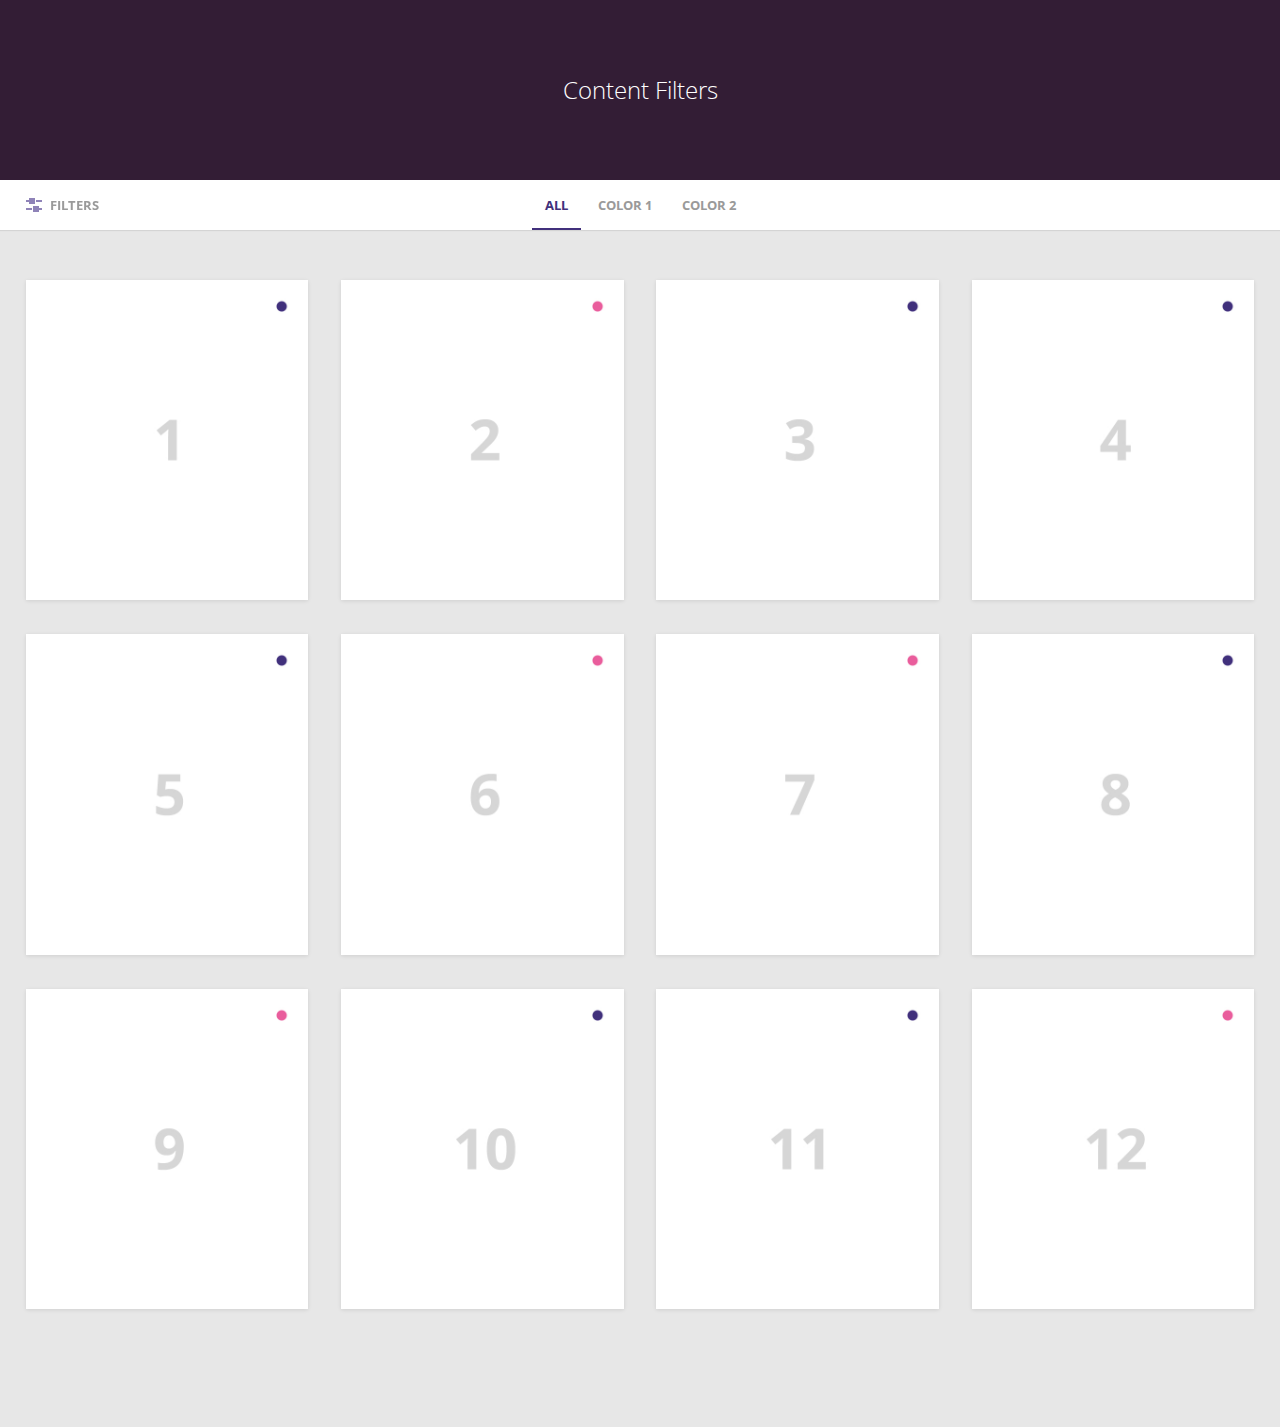
<file: codyhouse/content-filter/index.html>
<!doctype html>
<html lang="en" class="no-js">
<head>
	<meta charset="UTF-8">
	<meta name="viewport" content="width=device-width, initial-scale=1">

	<link href='http://fonts.googleapis.com/css?family=Open+Sans:400,300,600,700' rel='stylesheet' type='text/css'>

	<link rel="stylesheet" href="css/reset.css"> <!-- CSS reset -->
	<link rel="stylesheet" href="css/style.css"> <!-- Resource style -->
	<script src="js/modernizr.js"></script> <!-- Modernizr -->
  	
	<title>Content Filters | CodyHouse</title>
</head>
<body>
	<header class="cd-header">
		<h1>Content Filters</h1>
	</header>

	<main class="cd-main-content">
		<div class="cd-tab-filter-wrapper">
			<div class="cd-tab-filter">
				<ul class="cd-filters">
					<li class="placeholder"> 
						<a data-type="all" href="#0">All</a> <!-- selected option on mobile -->
					</li> 
					<li class="filter"><a class="selected" href="#0" data-type="all">All</a></li>
					<li class="filter" data-filter=".color-1"><a href="#0" data-type="color-1">Color 1</a></li>
					<li class="filter" data-filter=".color-2"><a href="#0" data-type="color-2">Color 2</a></li>
				</ul> <!-- cd-filters -->
			</div> <!-- cd-tab-filter -->
		</div> <!-- cd-tab-filter-wrapper -->

		<section class="cd-gallery">
			<ul>
				<li class="mix color-1 check1 radio2 option3"><img src="img/img-1.jpg" alt="Image 1"></li>
				<li class="mix color-2 check2 radio2 option2"><img src="img/img-2.jpg" alt="Image 2"></li>
				<li class="mix color-1 check3 radio3 option1"><img src="img/img-3.jpg" alt="Image 3"></li>
				<li class="mix color-1 check3 radio2 option4"><img src="img/img-4.jpg" alt="Image 4"></li>
				<li class="mix color-1 check1 radio3 option2"><img src="img/img-5.jpg" alt="Image 5"></li>
				<li class="mix color-2 check2 radio3 option3"><img src="img/img-6.jpg" alt="Image 6"></li>
				<li class="mix color-2 check2 radio2 option1"><img src="img/img-7.jpg" alt="Image 7"></li>
				<li class="mix color-1 check1 radio3 option4"><img src="img/img-8.jpg" alt="Image 8"></li>
				<li class="mix color-2 check1 radio2 option3"><img src="img/img-9.jpg" alt="Image 9"></li>
				<li class="mix color-1 check3 radio2 option4"><img src="img/img-10.jpg" alt="Image 10"></li>
				<li class="mix color-1 check3 radio3 option2"><img src="img/img-11.jpg" alt="Image 11"></li>
				<li class="mix color-2 check1 radio3 option1"><img src="img/img-12.jpg" alt="Image 12"></li>
				<li class="gap"></li>
				<li class="gap"></li>
				<li class="gap"></li>
			</ul>
			<div class="cd-fail-message">No results found</div>
		</section> <!-- cd-gallery -->

		<div class="cd-filter">
			<form>
				<div class="cd-filter-block">
					<h4>Search</h4>
					
					<div class="cd-filter-content">
						<input type="search" placeholder="Try color-1...">
					</div> <!-- cd-filter-content -->
				</div> <!-- cd-filter-block -->

				<div class="cd-filter-block">
					<h4>Check boxes</h4>

					<ul class="cd-filter-content cd-filters list">
						<li>
							<input class="filter" data-filter=".check1" type="checkbox" id="checkbox1">
			    			<label class="checkbox-label" for="checkbox1">Option 1</label>
						</li>

						<li>
							<input class="filter" data-filter=".check2" type="checkbox" id="checkbox2">
							<label class="checkbox-label" for="checkbox2">Option 2</label>
						</li>

						<li>
							<input class="filter" data-filter=".check3" type="checkbox" id="checkbox3">
							<label class="checkbox-label" for="checkbox3">Option 3</label>
						</li>
					</ul> <!-- cd-filter-content -->
				</div> <!-- cd-filter-block -->

				<div class="cd-filter-block">
					<h4>Select</h4>
					
					<div class="cd-filter-content">
						<div class="cd-select cd-filters">
							<select class="filter" name="selectThis" id="selectThis">
								<option value="">Choose an option</option>
								<option value=".option1">Option 1</option>
								<option value=".option2">Option 2</option>
								<option value=".option3">Option 3</option>
								<option value=".option4">Option 4</option>
							</select>
						</div> <!-- cd-select -->
					</div> <!-- cd-filter-content -->
				</div> <!-- cd-filter-block -->

				<div class="cd-filter-block">
					<h4>Radio buttons</h4>

					<ul class="cd-filter-content cd-filters list">
						<li>
							<input class="filter" data-filter="" type="radio" name="radioButton" id="radio1" checked>
							<label class="radio-label" for="radio1">All</label>
						</li>

						<li>
							<input class="filter" data-filter=".radio2" type="radio" name="radioButton" id="radio2">
							<label class="radio-label" for="radio2">Choice 2</label>
						</li>

						<li>
							<input class="filter" data-filter=".radio3" type="radio" name="radioButton" id="radio3">
							<label class="radio-label" for="radio3">Choice 3</label>
						</li>
					</ul> <!-- cd-filter-content -->
				</div> <!-- cd-filter-block -->
			</form>

			<a href="#0" class="cd-close">Close</a>
		</div> <!-- cd-filter -->

		<a href="#0" class="cd-filter-trigger">Filters</a>
	</main> <!-- cd-main-content -->
<script src="js/jquery-2.1.1.js"></script>
<script src="js/jquery.mixitup.min.js"></script>
<script src="js/main.js"></script> <!-- Resource jQuery -->
</body>
</html>
</file>
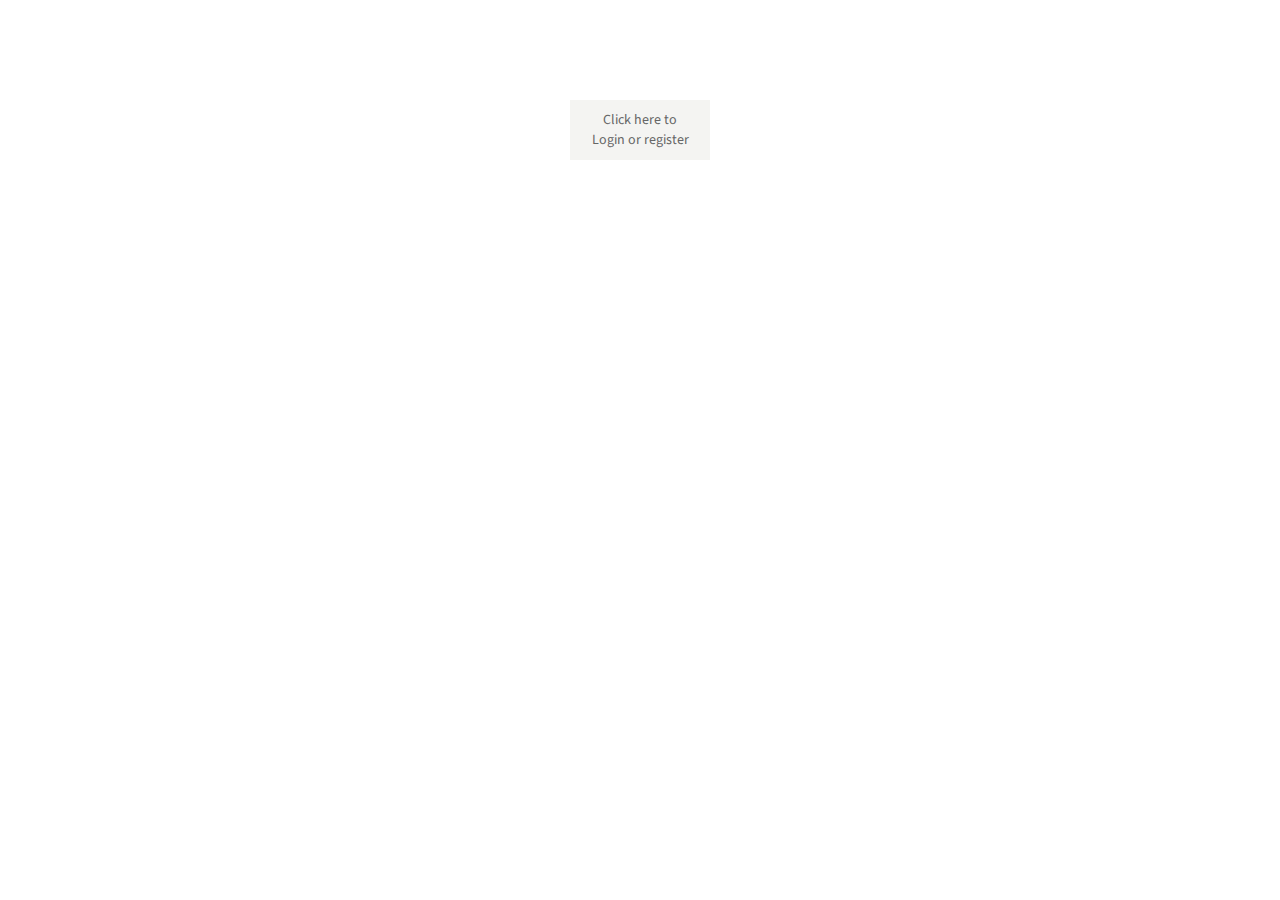
<file: codyhouse/pop-up-demo/index.html>
<!DOCTYPE html>
<html lang="en">
<title>Popup Login and Register</title>
<script type="text/javascript" src="js/jquery-1.11.0.min.js"></script>
<script type="text/javascript" src="js/jquery.leanModal.min.js"></script>
<link rel="stylesheet" href="http://netdna.bootstrapcdn.com/font-awesome/4.0.3/css/font-awesome.min.css" />
<link type="text/css" rel="stylesheet" href="css/style.css" />

<body>
<div class="container">
	<a id="modal_trigger" href="#modal" class="btn">Click here to Login or register</a>

	<div id="modal" class="popupContainer" style="display:none;">
		<header class="popupHeader">
			<span class="header_title">Login</span>
			<span class="modal_close"><i class="fa fa-times"></i></span>
		</header>
		
		<section class="popupBody">
			<!-- Social Login -->
			<div class="social_login">
				<div class="">
					<a href="#" class="social_box fb">
						<span class="icon"><i class="fa fa-facebook"></i></span>
						<span class="icon_title">Connect with Facebook</span>
						
					</a>

					<a href="#" class="social_box google">
						<span class="icon"><i class="fa fa-google-plus"></i></span>
						<span class="icon_title">Connect with Google</span>
					</a>
				</div>

				<div class="centeredText">
					<span>Or use your Email address</span>
				</div>

				<div class="action_btns">
					<div class="one_half"><a href="#" id="login_form" class="btn">Login</a></div>
					<div class="one_half last"><a href="#" id="register_form" class="btn">Sign up</a></div>
				</div>
			</div>

			<!-- Username & Password Login form -->
			<div class="user_login">
				<form>
					<label>Email / Username</label>
					<input type="text" />
					<br />

					<label>Password</label>
					<input type="password" />
					<br />
                     <label>Email</label>
					<input type="email" />
					<br />

					<label>Password</label>
					<input type="password" />
					<br />
                    
                    <label>SPI</label>
					<input type="text" />
					<br />

					<div class="checkbox">
						<input id="remember" type="checkbox" />
						<label for="remember">Remember me on this computer</label>
					</div>

					<div class="action_btns">
						<div class="one_half"><a href="#" class="btn back_btn"><i class="fa fa-angle-double-left"></i> Back</a></div>
						<div class="one_half last"><a href="#" class="btn btn_red">Login</a></div>
					</div>
				</form>

				<a href="#" class="forgot_password">Forgot password?</a>
			</div>

			<!-- Register Form -->
			<div class="user_register">
				<form>
					<label>Full Name</label>
					<input type="text" />
					<br />

					<label>Email Address</label>
					<input type="email" />
					<br />

					<label>Password</label>
					<input type="password" />
					<br />

					<div class="checkbox">
						<input id="send_updates" type="checkbox" />
						<label for="send_updates">Send me occasional email updates</label>
					</div>

					<div class="action_btns">
						<div class="one_half"><a href="#" class="btn back_btn"><i class="fa fa-angle-double-left"></i> Back</a></div>
						<div class="one_half last"><a href="#" class="btn btn_red">Register</a></div>
					</div>
				</form>
			</div>
		</section>
	</div>
</div>

<script type="text/javascript">
	$("#modal_trigger").leanModal({top : 200, overlay : 0.6, closeButton: ".modal_close" });

	$(function(){
		// Calling Login Form
		$("#login_form").click(function(){
			$(".social_login").hide();
			$(".user_login").show();
			return false;
		});

		// Calling Register Form
		$("#register_form").click(function(){
			$(".social_login").hide();
			$(".user_register").show();
			$(".header_title").text('Register');
			return false;
		});

		// Going back to Social Forms
		$(".back_btn").click(function(){
			$(".user_login").hide();
			$(".user_register").hide();
			$(".social_login").show();
			$(".header_title").text('Login');
			return false;
		});

	})
</script>

</body>
</html>
</file>
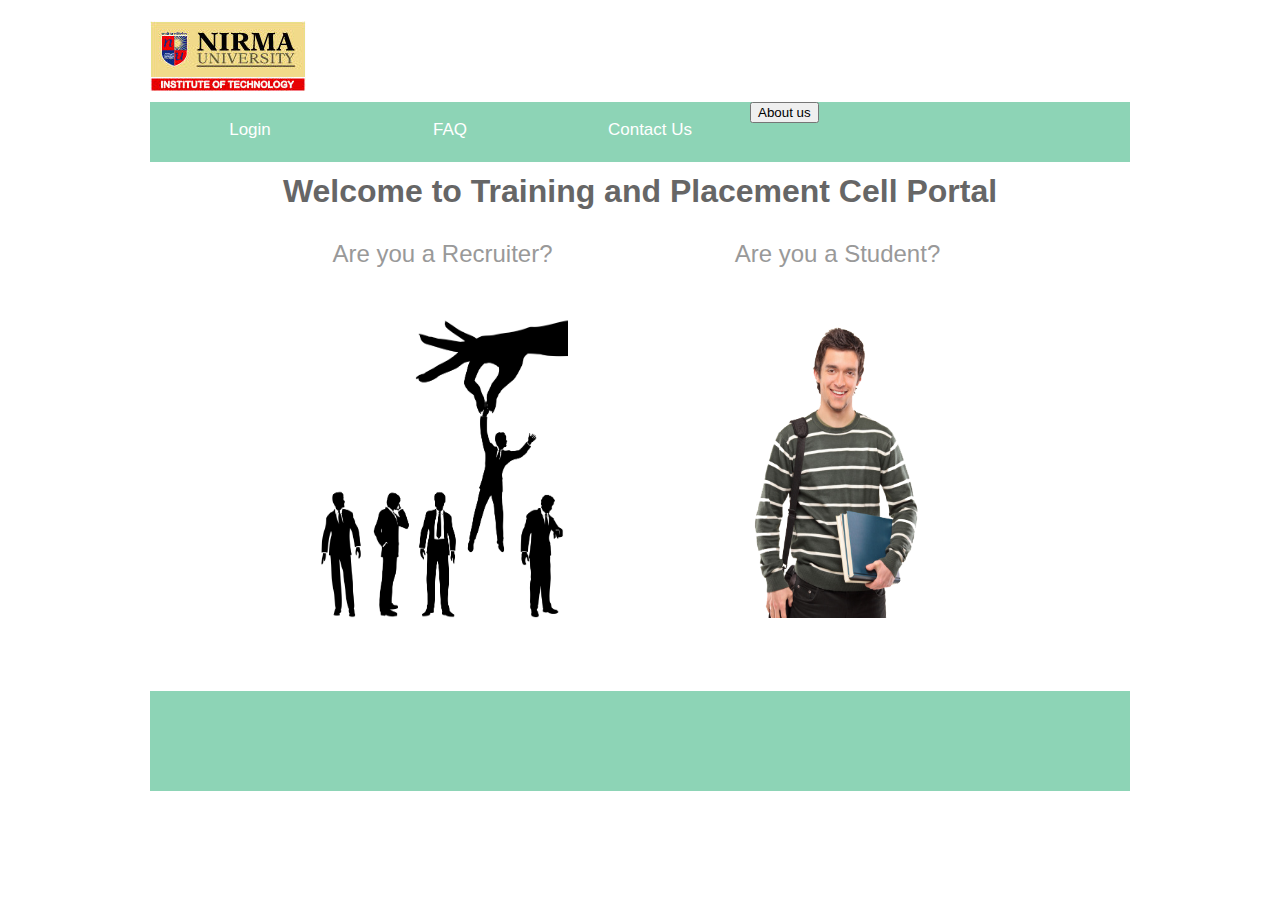
<file: Home.html>
<!DOCTYPE html PUBLIC "-//W3C//DTD XHTML 1.0 Transitional//EN" "http://www.w3.org/TR/xhtml1/DTD/xhtml1-transitional.dtd">
<html xmlns="http://www.w3.org/1999/xhtml">
<head>
<link href="CSS/Layout.css" rel="stylesheet" type="text/css" />
<link href="CSS/Menu.css" rel="stylesheet" type="text/css" />
<meta http-equiv="Content-Type" content="text/html; charset=utf-8" />
<title>Untitled Document</title>
</head>

<body>
<div id="Holder">
<div id="Header"></div>
<div id="NavBar">
	<nav>
    	<ul>
        	<li><a href="#">Login</a></li>
            <li><a href="#">FAQ</a></li>
            
            <div class="dropdown">
  			<button class="dropbtn">About us</button>
  				<div class="dropdown-content">
    		<a href="Academics.html">Academics</a>
    		<a href="facilities.html">Facilities</a>
  				</div>
			</div>
           	<li><a href="#" onmouseover="">Contact Us</a></li>
        </ul>    
    </nav>
</div>
<div id="Content">
<div id="PageHeading">
  <h1><center>Welcome to Training and Placement Cell Portal</h1>
  <br />
  <table width="800" border="0" align="center" cellpadding="2" cellspacing="10">
    <tr>
      <td align="center"><h2>Are you a Recruiter?</h2>
        <p>&nbsp;</p>
        <a href="comp_register.html"><img src="Assets/recruiter.jpg" width="250px" height="300" align="center" /></td></a>
      <td align="center"><h2>Are you a Student?</h2>
        <p>&nbsp;</p>
        <a href="stud_register.html"><img align="center" src="Assets/student.png" width ="250px" height="300px"/></td></a>
    </tr>
  </table>
  <p>&nbsp;</p>
</div>

</div>
<div id="Footer"></div>
</div>
</body>
</html>
</file>
<file: codyhouse/content-filter/css/style.css>
/* -------------------------------- 

Primary style

-------------------------------- */
*, *::after, *::before {
  -webkit-box-sizing: border-box;
  -moz-box-sizing: border-box;
  box-sizing: border-box;
}

html {
  font-size: 62.5%;
}

html * {
  -webkit-font-smoothing: antialiased;
  -moz-osx-font-smoothing: grayscale;
}

body {
  font-size: 1.6rem;
  font-family: "Open Sans", sans-serif;
  color: #331d35;
  background-color: #e7e7e7;
}

a {
  color: #41307c;
  text-decoration: none;
}

/* -------------------------------- 

Main Components 

-------------------------------- */
.cd-header {
  position: relative;
  height: 150px;
  background-color: #331d35;
}
.cd-header h1 {
  color: #ffffff;
  line-height: 150px;
  text-align: center;
  font-size: 2.4rem;
  font-weight: 300;
}
@media only screen and (min-width: 1170px) {
  .cd-header {
    height: 180px;
  }
  .cd-header h1 {
    line-height: 180px;
  }
}

.cd-main-content {
  position: relative;
  min-height: 100vh;
}
.cd-main-content:after {
  content: "";
  display: table;
  clear: both;
}
.cd-main-content.is-fixed .cd-tab-filter-wrapper {
  position: fixed;
  top: 0;
  left: 0;
  width: 100%;
}
.cd-main-content.is-fixed .cd-gallery {
  padding-top: 76px;
}
.cd-main-content.is-fixed .cd-filter {
  position: fixed;
  height: 100vh;
  overflow: hidden;
}
.cd-main-content.is-fixed .cd-filter form {
  height: 100vh;
  overflow: auto;
  -webkit-overflow-scrolling: touch;
}
.cd-main-content.is-fixed .cd-filter-trigger {
  position: fixed;
}
@media only screen and (min-width: 768px) {
  .cd-main-content.is-fixed .cd-gallery {
    padding-top: 90px;
  }
}
@media only screen and (min-width: 1170px) {
  .cd-main-content.is-fixed .cd-gallery {
    padding-top: 100px;
  }
}

/* -------------------------------- 

xtab-filter 

-------------------------------- */
.cd-tab-filter-wrapper {
  background-color: #ffffff;
  box-shadow: 0 1px 1px rgba(0, 0, 0, 0.08);
  z-index: 1;
}
.cd-tab-filter-wrapper:after {
  content: "";
  display: table;
  clear: both;
}

.cd-tab-filter {
  /* tabbed navigation style on mobile - dropdown */
  position: relative;
  height: 50px;
  width: 140px;
  margin: 0 auto;
  z-index: 1;
}
.cd-tab-filter::after {
  /* small arrow icon */
  content: '';
  position: absolute;
  right: 14px;
  top: 50%;
  bottom: auto;
  -webkit-transform: translateY(-50%);
  -moz-transform: translateY(-50%);
  -ms-transform: translateY(-50%);
  -o-transform: translateY(-50%);
  transform: translateY(-50%);
  display: inline-block;
  width: 16px;
  height: 16px;
  background: url("../img/cd-icon-arrow.svg") no-repeat center center;
  -webkit-transition: all 0.3s;
  -moz-transition: all 0.3s;
  transition: all 0.3s;
  pointer-events: none;
}
.cd-tab-filter ul {
  position: absolute;
  top: 0;
  left: 0;
  background-color: #ffffff;
  box-shadow: inset 0 -2px 0 #41307c;
}
.cd-tab-filter li {
  display: none;
}
.cd-tab-filter li:first-child {
  /* this way the placehodler is alway visible */
  display: block;
}
.cd-tab-filter a {
  display: block;
  /* set same size of the .cd-tab-filter */
  height: 50px;
  width: 140px;
  line-height: 50px;
  padding-left: 14px;
}
.cd-tab-filter a.selected {
  background: #41307c;
  color: #ffffff;
}
.cd-tab-filter.is-open::after {
  /* small arrow rotation */
  -webkit-transform: translateY(-50%) rotate(-180deg);
  -moz-transform: translateY(-50%) rotate(-180deg);
  -ms-transform: translateY(-50%) rotate(-180deg);
  -o-transform: translateY(-50%) rotate(-180deg);
  transform: translateY(-50%) rotate(-180deg);
}
.cd-tab-filter.is-open ul {
  box-shadow: inset 0 -2px 0 #41307c, 0 2px 10px rgba(0, 0, 0, 0.2);
}
.cd-tab-filter.is-open ul li {
  display: block;
}
.cd-tab-filter.is-open .placeholder a {
  /* reduces the opacity of the placeholder on mobile when the menu is open */
  opacity: .4;
}
@media only screen and (min-width: 768px) {
  .cd-tab-filter {
    /* tabbed navigation style on medium devices */
    width: auto;
    cursor: auto;
  }
  .cd-tab-filter::after {
    /* hide the arrow */
    display: none;
  }
  .cd-tab-filter ul {
    background: transparent;
    position: static;
    box-shadow: none;
    text-align: center;
  }
  .cd-tab-filter li {
    display: inline-block;
  }
  .cd-tab-filter li.placeholder {
    display: none !important;
  }
  .cd-tab-filter a {
    display: inline-block;
    padding: 0 1em;
    width: auto;
    color: #9a9a9a;
    text-transform: uppercase;
    font-weight: 700;
    font-size: 1.3rem;
  }
  .no-touch .cd-tab-filter a:hover {
    color: #41307c;
  }
  .cd-tab-filter a.selected {
    background: transparent;
    color: #41307c;
    /* create border bottom using box-shadow property */
    box-shadow: inset 0 -2px 0 #41307c;
  }
  .cd-tab-filter.is-open ul li {
    display: inline-block;
  }
}
@media only screen and (min-width: 1170px) {
  .cd-tab-filter {
    /* tabbed navigation on big devices */
    width: 100%;
    float: right;
    margin: 0;
    -webkit-transition: width 0.3s;
    -moz-transition: width 0.3s;
    transition: width 0.3s;
  }
  .cd-tab-filter.filter-is-visible {
    /* reduce width when filter is visible */
    width: 80%;
  }
}

/* -------------------------------- 

xgallery 

-------------------------------- */
.cd-gallery {
  padding: 26px 5%;
  width: 100%;
}
.cd-gallery li {
  margin-bottom: 1.6em;
  box-shadow: 0 1px 4px rgba(0, 0, 0, 0.1);
  display: none;
}
.cd-gallery li.gap {
  /* used in combination with text-align: justify to align gallery elements */
  opacity: 0;
  height: 0;
  display: inline-block;
}
.cd-gallery img {
  display: block;
  width: 100%;
}
.cd-gallery .cd-fail-message {
  display: none;
  text-align: center;
}
@media only screen and (min-width: 768px) {
  .cd-gallery {
    padding: 40px 3%;
  }
  .cd-gallery ul {
    text-align: justify;
  }
  .cd-gallery ul:after {
    content: "";
    display: table;
    clear: both;
  }
  .cd-gallery li {
    width: 48%;
    margin-bottom: 2em;
  }
}
@media only screen and (min-width: 1170px) {
  .cd-gallery {
    padding: 50px 2%;
    float: right;
    -webkit-transition: width 0.3s;
    -moz-transition: width 0.3s;
    transition: width 0.3s;
  }
  .cd-gallery li {
    width: 23%;
  }
  .cd-gallery.filter-is-visible {
    /* reduce width when filter is visible */
    width: 80%;
  }
}

/* -------------------------------- 

xfilter 

-------------------------------- */
.cd-filter {
  position: absolute;
  top: 0;
  left: 0;
  width: 280px;
  height: 100%;
  background: #ffffff;
  box-shadow: 4px 4px 20px transparent;
  z-index: 2;
  /* Force Hardware Acceleration in WebKit */
  -webkit-transform: translateZ(0);
  -moz-transform: translateZ(0);
  -ms-transform: translateZ(0);
  -o-transform: translateZ(0);
  transform: translateZ(0);
  -webkit-backface-visibility: hidden;
  backface-visibility: hidden;
  -webkit-transform: translateX(-100%);
  -moz-transform: translateX(-100%);
  -ms-transform: translateX(-100%);
  -o-transform: translateX(-100%);
  transform: translateX(-100%);
  -webkit-transition: -webkit-transform 0.3s, box-shadow 0.3s;
  -moz-transition: -moz-transform 0.3s, box-shadow 0.3s;
  transition: transform 0.3s, box-shadow 0.3s;
}
.cd-filter::before {
  /* top colored bar */
  content: '';
  position: absolute;
  top: 0;
  left: 0;
  height: 50px;
  width: 100%;
  background-color: #41307c;
  z-index: 2;
}
.cd-filter form {
  padding: 70px 20px;
}
.cd-filter .cd-close {
  position: absolute;
  top: 0;
  right: 0;
  height: 50px;
  line-height: 50px;
  width: 60px;
  color: #ffffff;
  font-size: 1.3rem;
  text-align: center;
  background: #37296a;
  opacity: 0;
  -webkit-transition: opacity 0.3s;
  -moz-transition: opacity 0.3s;
  transition: opacity 0.3s;
  z-index: 3;
}
.no-touch .cd-filter .cd-close:hover {
  background: #32255f;
}
.cd-filter.filter-is-visible {
  -webkit-transform: translateX(0);
  -moz-transform: translateX(0);
  -ms-transform: translateX(0);
  -o-transform: translateX(0);
  transform: translateX(0);
  box-shadow: 4px 4px 20px rgba(0, 0, 0, 0.2);
}
.cd-filter.filter-is-visible .cd-close {
  opacity: 1;
}
@media only screen and (min-width: 1170px) {
  .cd-filter {
    width: 20%;
  }
  .cd-filter form {
    padding: 70px 10%;
  }
}

.cd-filter-trigger {
  position: absolute;
  top: 0;
  left: 0;
  height: 50px;
  line-height: 50px;
  width: 60px;
  /* image replacement */
  overflow: hidden;
  text-indent: 100%;
  color: transparent;
  white-space: nowrap;
  background: transparent url("../img/cd-icon-filter.svg") no-repeat center center;
  z-index: 3;
}
.cd-filter-trigger.filter-is-visible {
  pointer-events: none;
}
@media only screen and (min-width: 1170px) {
  .cd-filter-trigger {
    width: auto;
    left: 2%;
    text-indent: 0;
    color: #9a9a9a;
    text-transform: uppercase;
    font-size: 1.3rem;
    font-weight: 700;
    padding-left: 24px;
    background-position: left center;
    -webkit-transition: color 0.3s;
    -moz-transition: color 0.3s;
    transition: color 0.3s;
  }
  .no-touch .cd-filter-trigger:hover {
    color: #41307c;
  }
  .cd-filter-trigger.filter-is-visible, .cd-filter-trigger.filter-is-visible:hover {
    color: #ffffff;
  }
}

/* -------------------------------- 

xcustom form elements 

-------------------------------- */
.cd-filter-block {
  margin-bottom: 1.6em;
}
.cd-filter-block h4 {
  /* filter block title */
  position: relative;
  margin-bottom: .2em;
  padding: 10px 0 10px 20px;
  color: #9a9a9a;
  text-transform: uppercase;
  font-weight: 700;
  font-size: 1.3rem;
  -webkit-user-select: none;
  -moz-user-select: none;
  -ms-user-select: none;
  user-select: none;
  cursor: pointer;
}
.no-touch .cd-filter-block h4:hover {
  color: #41307c;
}
.cd-filter-block h4::before {
  /* arrow */
  content: '';
  position: absolute;
  left: 0;
  top: 50%;
  width: 16px;
  height: 16px;
  background: url("../img/cd-icon-arrow.svg") no-repeat center center;
  -webkit-transform: translateY(-50%);
  -moz-transform: translateY(-50%);
  -ms-transform: translateY(-50%);
  -o-transform: translateY(-50%);
  transform: translateY(-50%);
  -webkit-transition: -webkit-transform 0.3s;
  -moz-transition: -moz-transform 0.3s;
  transition: transform 0.3s;
}
.cd-filter-block h4.closed::before {
  -webkit-transform: translateY(-50%) rotate(-90deg);
  -moz-transform: translateY(-50%) rotate(-90deg);
  -ms-transform: translateY(-50%) rotate(-90deg);
  -o-transform: translateY(-50%) rotate(-90deg);
  transform: translateY(-50%) rotate(-90deg);
}
.cd-filter-block input, .cd-filter-block select,
.cd-filter-block .radio-label::before,
.cd-filter-block .checkbox-label::before {
  /* shared style for input elements */
  font-family: "Open Sans", sans-serif;
  border-radius: 0;
  background-color: #ffffff;
  border: 2px solid #e6e6e6;
}
.cd-filter-block input[type='search'],
.cd-filter-block input[type='text'],
.cd-filter-block select {
  width: 100%;
  padding: .8em;
  -webkit-appearance: none;
  -moz-appearance: none;
  -ms-appearance: none;
  -o-appearance: none;
  appearance: none;
  box-shadow: none;
}
.cd-filter-block input[type='search']:focus,
.cd-filter-block input[type='text']:focus,
.cd-filter-block select:focus {
  outline: none;
  background-color: #ffffff;
  border-color: #41307c;
}
.cd-filter-block input[type='search'] {
  /* custom style for the search element */
  border-color: transparent;
  background-color: #e6e6e6;
  /* prevent jump - ios devices */
  font-size: 1.6rem !important;
}
.cd-filter-block input[type='search']::-webkit-search-cancel-button {
  display: none;
}
.cd-filter-block .cd-select {
  /* select element wrapper */
  position: relative;
}
.cd-filter-block .cd-select::after {
  /* switcher arrow for select element */
  content: '';
  position: absolute;
  z-index: 1;
  right: 14px;
  top: 50%;
  -webkit-transform: translateY(-50%);
  -moz-transform: translateY(-50%);
  -ms-transform: translateY(-50%);
  -o-transform: translateY(-50%);
  transform: translateY(-50%);
  display: block;
  width: 16px;
  height: 16px;
  background: url("../img/cd-icon-arrow.svg") no-repeat center center;
  pointer-events: none;
}
.cd-filter-block select {
  cursor: pointer;
  font-size: 1.4rem;
}
.cd-filter-block select::-ms-expand {
  display: none;
}
.cd-filter-block .list li {
  position: relative;
  margin-bottom: .8em;
}
.cd-filter-block .list li:last-of-type {
  margin-bottom: 0;
}
.cd-filter-block input[type=radio],
.cd-filter-block input[type=checkbox] {
  /* hide original check and radio buttons */
  position: absolute;
  left: 0;
  top: 0;
  margin: 0;
  padding: 0;
  opacity: 0;
  z-index: 2;
}
.cd-filter-block .checkbox-label,
.cd-filter-block .radio-label {
  padding-left: 24px;
  font-size: 1.4rem;
  -webkit-user-select: none;
  -moz-user-select: none;
  -ms-user-select: none;
  user-select: none;
}
.cd-filter-block .checkbox-label::before, .cd-filter-block .checkbox-label::after,
.cd-filter-block .radio-label::before,
.cd-filter-block .radio-label::after {
  /* custom radio and check boxes */
  content: '';
  display: block;
  position: absolute;
  top: 50%;
  -webkit-transform: translateY(-50%);
  -moz-transform: translateY(-50%);
  -ms-transform: translateY(-50%);
  -o-transform: translateY(-50%);
  transform: translateY(-50%);
}
.cd-filter-block .checkbox-label::before,
.cd-filter-block .radio-label::before {
  width: 16px;
  height: 16px;
  left: 0;
}
.cd-filter-block .checkbox-label::after,
.cd-filter-block .radio-label::after {
  /* check mark - hidden */
  display: none;
}
.cd-filter-block .checkbox-label::after {
  /* check mark style for check boxes */
  width: 16px;
  height: 16px;
  background: url("../img/cd-icon-check.svg") no-repeat center center;
}
.cd-filter-block .radio-label::before,
.cd-filter-block .radio-label::after {
  border-radius: 50%;
}
.cd-filter-block .radio-label::after {
  /* check mark style for radio buttons */
  width: 6px;
  height: 6px;
  background-color: #ffffff;
  left: 5px;
}
.cd-filter-block input[type=radio]:checked + label::before,
.cd-filter-block input[type=checkbox]:checked + label::before {
  border-color: #41307c;
  background-color: #41307c;
}
.cd-filter-block input[type=radio]:checked + label::after,
.cd-filter-block input[type=checkbox]:checked + label::after {
  display: block;
}

@-moz-document url-prefix() {
  /* hide custom arrow on Firefox - select element */
  .cd-filter-block .cd-select::after {
    display: none;
  }
}
</file>
<file: codyhouse/pop-up-demo/css/style.css>
@import url(http://fonts.googleapis.com/css?family=Source+Sans+Pro:400,700,700italic,400italic);

body {font-family: 'Source Sans Pro', sans-serif; font-size: 14px; color: #666;}

#lean_overlay {
    position: fixed;
    z-index:100;
    top: 0px;
    left: 0px;
    height:100%;
    width:100%;
    background: #000;
    display: none;
}

.popupContainer{
	position:absolute;
	width:330px;
	height: auto;
	left:45%;
	top:80px;
	background: #FFF;
}

#modal_trigger {margin:100px auto; width:100px; display:block;}

.btn {padding:10px 20px; background: #F4F4F2;}
.btn_red {background: #ED6347; color: #FFF;}

.btn:hover {background: #E4E4E2;}
.btn_red:hover {background: #C12B05;}

a.btn {color:#666; text-align: center; text-decoration: none;}
a.btn_red {color: #FFF;}

.one_half {width:50%; display: block; float:left;}
.one_half.last {width:45%; margin-left:5%;}

/* Popup Styles*/
.popupHeader {font-size:16px; text-transform: uppercase;}
.popupHeader {background:#F4F4F2; position:relative; padding:10px 20px; border-bottom:1px solid #DDD; font-weight:bold;}
.popupHeader .modal_close {position: absolute; right: 0; top:0; padding:10px 15px; background:#E4E4E2; cursor: pointer; color:#aaa; font-size:16px;}

.popupBody {padding:20px;}


/* Social Login Form */
.social_login {}
.social_login .social_box {display:block; clear:both; padding:10px; margin-bottom: 10px; background: #F4F4F2; overflow: hidden;}
.social_login .icon {display:block; width:10px; padding:5px 10px; margin-right: 10px; float:left; color:#FFF; font-size:16px; text-align: center;} 
.social_login .fb .icon {background:#3B5998;}
.social_login .google .icon {background:#DD4B39;}
.social_login .icon_title {display:block; padding:5px 0; float:left; font-weight: bold; font-size: 16px; color:#777;}
.social_login .social_box:hover {background: #E4E4E2;}

.centeredText {text-align: center; margin: 20px 0; clear: both; overflow: hidden; text-transform: uppercase;}

.action_btns {clear:both; overflow: hidden;}
.action_btns a {display: block;}

/* User Login Form */
.user_login {display: none;}
.user_login label {display: block; margin-bottom:5px;}
.user_login input[type="text"], .user_login input[type="email"], .user_login input[type="password"] {display: block; width:90%; padding: 10px; border:1px solid #DDD; color:#666;}
.user_login input[type="checkbox"] {float:left; margin-right:5px;}
.user_login input[type="checkbox"]+label {float:left;}

.user_login .checkbox {margin-bottom: 10px; clear: both; overflow: hidden;}
.forgot_password {display:block; margin: 20px 0 10px; clear: both; overflow: hidden; text-decoration: none; color:#ED6347;}

/* User Register Form */
.user_register {display: none;}
.user_register label {display: block; margin-bottom:5px;}
.user_register input[type="text"], .user_register input[type="email"], .user_register input[type="password"] {display: block; width:90%; padding: 10px; border:1px solid #DDD; color:#666;}
.user_register input[type="checkbox"] {float:left; margin-right:5px;}
.user_register input[type="checkbox"]+label {float:left;}

.user_register .checkbox {margin-bottom: 10px; clear: both; overflow: hidden;}
</file>
<file: CSS/Layout.css>
/* CSS Document */
body {
	margin: 0;
	padding: 0;
	font-weight: lighter;
}
#Holder {
	width: 980px;
	height:auto;
	margin-left:auto;
	margin-right:auto;
	margin-top:21px;
	margin-bottom:21px;
}
#Header {
	height:70px;
	background-image:;
	background-repeat:no-repeat;
	margin-bottom:11px;
	background-image:url(../Assets/logo.jpg);
	border-image:auto;
}
#NavBar {
	height:60px;
	
	background-color:#8dd4b6;
}
#Content {
	height:auto;
	clear:both;
	overflow:auto;
}
#PageHeading{
	height:auto;
	padding:11px;
}
#ContentLeft {
	width:280px;
	float:left;
	padding-left:11px;
	padding-top: 11px;
}
#ContentRight {
	width:680px;
	float:right;
}
#Footer {
	height:100px;
}
#HomeLeft{
	width:400px;
	float:left
	padding-left:11px;
	padding-top: 11px;
}
#HomeRight{
	width:400px;
	float:right;
}
h1{
	margin:0;
	font-family:Arial, Helvetica, sans-serif;
	color:#666;
}
h2 {
	margin:0;
	font-family:Arial, Helvetica, sans-serif;
	font-weight:lighter;
	color:#999;
	}
h6{
	margin:0;
	font-family:Arial, Helvetica, sans-serif;
	font-weight:lighter;
	color:#333;
	font-size:14px;
}

.StyleTextField{
	border:1px solid #666;
	border-radius:6px;
	width:200px;
	height:35px;
	font-family:Arial, Helvetica, sans-serif;
	padding-left:6px;
}
p a{
	text-decoration: none;
	color:#000;
}
p:hover a{
	display:block;
	color:#999;
}
input[type=submit] {
    padding:5px 15px; 
    background:#ccc; 
    border:1 thin;
    cursor:pointer;
    -webkit-border-radius: 5px;
    border-radius: 5px; 
	width:150px;
	height: 40px;
	font-family:Arial, Helvetica, sans-serif;
	font-size:16px;
}
input:focus{
	background-color:#FFC;
}
#Footer{
	background-color:#8dd4b6;
	color:#FFF;
}
::-webkit-input-placeholder { /* Chrome/Opera/Safari */
	font-size:16px;
	font-family:Arial, Helvetica, sans-serif;
}
#register {
	background-color: #8dd4b6;
    color: white;
    padding: 16px;
    font-size: 16px;
    border: none;
    cursor: pointer;
	width:150px;
	box-shadow: 0px 8px 16px 0px rgba(0,0,0,0.2);
}
/*button{
	background-color: #8dd4b6;
    color: white;
    padding: 16px;
    font-size: 16px;
    border: none;
    cursor: pointer;
	width:150px;
}
*/	
.dropdown {
    position: relative;
    display: inline-block;
}

/* Dropdown Content (Hidden by Default) */
.dropdown-content {
    display: none;
    position: absolute;
    background-color: #8dd4b6;
    min-width: 160px;
    box-shadow: 0px 8px 16px 0px rgba(0,0,0,0.2);
	color:rgb(242,242,242);
}

/* Links inside the dropdown */
.dropdown-content a {
    color: black;
    padding: 12px 16px;
    text-decoration: none;
    display: block;
}

/* Change color of dropdown links on hover */
.dropdown-content a:hover {background-color: #f1f1f1}

/* Show the dropdown menu on hover */
.dropdown:hover .dropdown-content {
    display: block;
}

/* Change the background color of the dropdown button when the dropdown content is shown */
.dropdown:hover .dropbtn {
    background-color: #FFF;
	color:#000;
}
img:hover{
	box-shadow: 0px 0px 10px 10px #8dd4b6;
	display:block
}
#ViewStudent {
	font-family:Arial, Helvetica, sans-serif;
	font-size:16px;
}
#ViewStudent tr:nth-child(odd)		{ 
background-color:#999;
}
#ViewStudent tr:nth-child(even)		{ background-color:#fff; }

.TableHeading
{
	color:#FFF;
	background-color:#036;
	padding-left:10px;
	padding-bottom:5px;
}
.TableContent
{
	padding-left:10px;
	padding-bottom:5px;
	background-color:#CCC;
	border:5;
	
}
</file>
<file: CSS/Menu.css>
nav ul {
	margin:0;
	padding:0;
}
nav ul li {
	list-style-type:none;
	float:left;
	display:block;
	width:200px;
	height:60px;
	text-align:center;
	line-height:55px;
	font-family:Arial, Helvetica, sans-serif;
	font-size:17px;
	
}
nav ul li a {
	text-decoration: none;
	color:#FFF;
}
nav ul li:hover {
	background-color:rgb(242,242,242);
}
nav ul li:hover a{
	display:block;
	color:#000;
}
</file>
